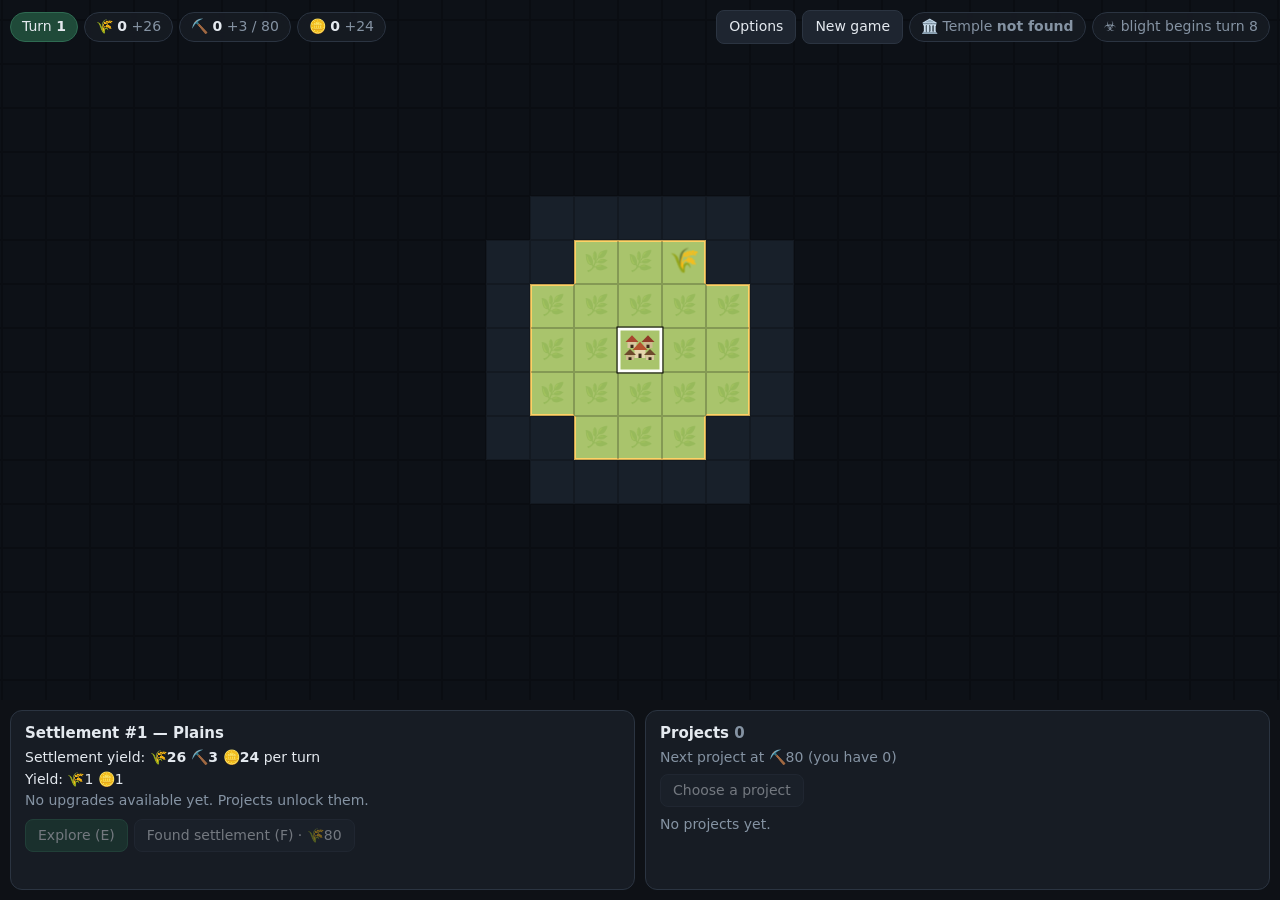
<file: game/index.html>
<!doctype html>
<html lang="en">
<head>
<meta charset="utf-8">
<meta name="viewport" content="width=device-width, initial-scale=1">
<title>ChillVibes</title>
<link rel="stylesheet" href="style.css">
</head>
<body>
<div id="app">
  <div id="top"></div>
  <div id="mapwrap"><canvas id="map"></canvas><div id="toast"></div></div>
  <div id="panel"><div id="info"></div><div id="projects"></div></div>
</div>
<div id="modal" hidden></div>
<script src="config.js"></script>
<script src="projects.js"></script>
<script src="world.js"></script>
<script src="game.js"></script>
<script src="audio.js"></script>
<script src="ui.js"></script>
</body>
</html>
</file>
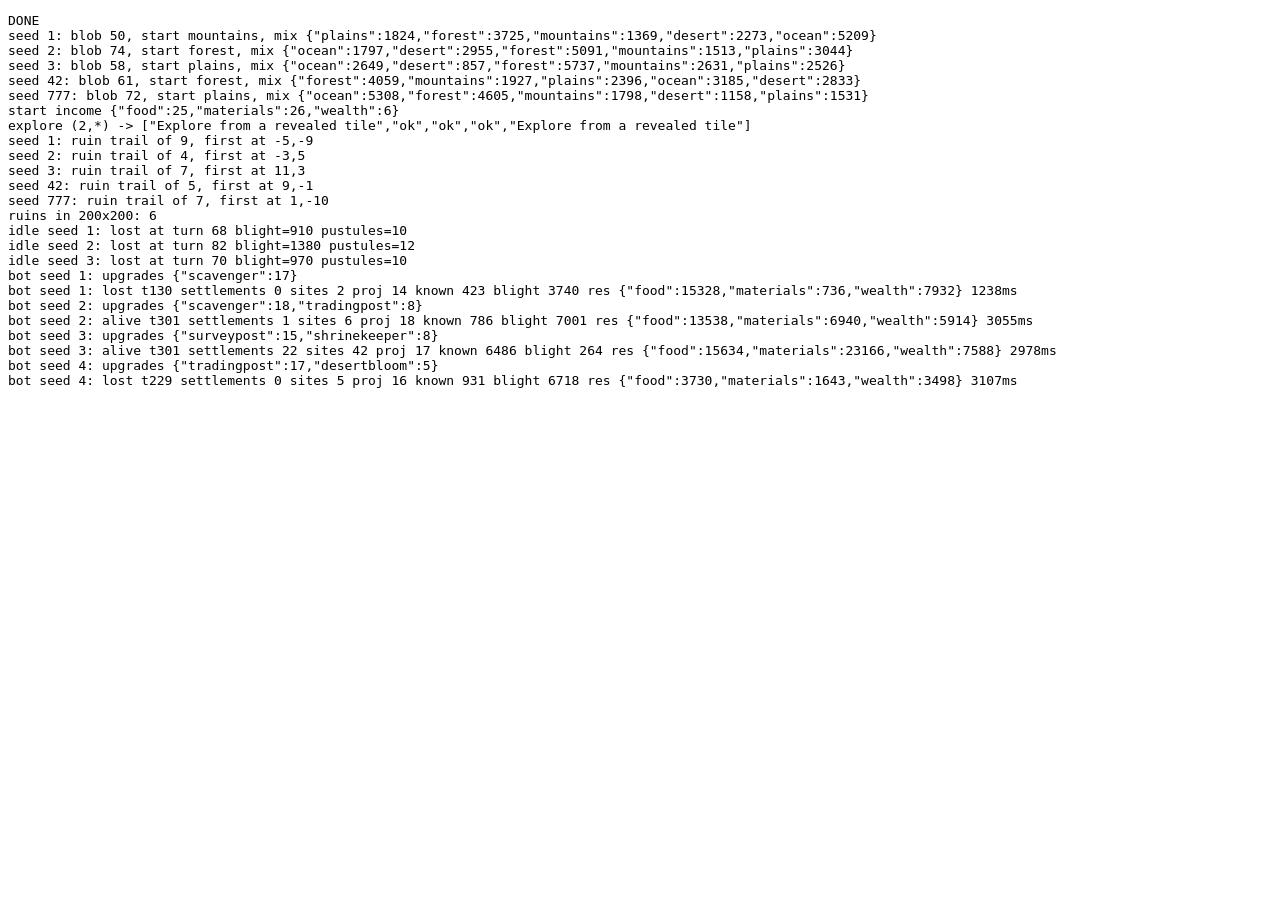
<file: tools/test.html>
<!doctype html>
<html><head><meta charset="utf-8"><title>ChillVibes sim</title></head>
<body><pre id="out">running</pre>
<script src="../game/config.js"></script>
<script src="../game/projects.js"></script>
<script src="../game/world.js"></script>
<script src="../game/game.js"></script>
<script>
const CV = globalThis.CV, { K, CFG, N8 } = CV;
const lines = [];
const log = s => lines.push(s);
const params = new URLSearchParams(location.search);
for (const [k, v] of params) if (k in CFG) CFG[k] = +v;

function assert(c, m) { if (!c) log('ASSERT FAILED: ' + m); }

// Rough value of an upgrade for one settlement, in resources per turn (sites count as a one-off worth ~8/turn).
function upgradeScore(g, c, id) {
  const tiles = g.settlementTiles.get(c.id) || [];
  const clean = tiles.filter(t => !g.blight.has(t.k));
  if (id === 'surveypost') return 2;
  if (id === 'desertbloom') return 3 * clean.filter(t => g.world.tile(t.x, t.y).type === 'desert').length;
  if (id === 'artisanquarter') return clean.reduce((s, t) => {
    const f = g.feature(t.x, t.y);
    let v = f && f.kind === 'tile' ? f.amount * [].concat(f.res).length : 0;
    if (g.taken.relics) v += (g.world.tile(t.x, t.y).site ? CFG.relicSiteMaterials : 0) + (f && f.kind === 'ruins' ? CFG.relicRuinsWealth : 0);
    return s + v;
  }, 0);
  if (id === 'scavenger') return 3 * (tiles.length - clean.length) + (g.taken.dwell ? 5 : 0);
  if (id === 'tradingpost') {
    const n = new Set();
    for (const t of clean) for (const [dx, dy] of CV.N4) { const o = g.claimed.get(K(t.x + dx, t.y + dy)); if (o !== undefined && o !== c.id) n.add(o); }
    return 3 * CFG.tradeBonus * n.size;
  }
  if (id === 'markettown') {
    // extra partner weight for each bordering Trading Post
    const n = new Set();
    for (const t of tiles) for (const [dx, dy] of CV.N4) { const o = g.claimed.get(K(t.x + dx, t.y + dy)); if (o !== undefined && o !== c.id && (g.settlementById(o) || {}).upgrade === 'tradingpost') n.add(o); }
    return 3 * CFG.tradeBonus * (CFG.marketTownWeight - 1) * n.size;
  }
  if (id === 'shrinekeeper') return 8 * [...g.sites.values()].filter(s => CV.cheb(s.x, s.y, c.x, c.y) <= CFG.shrineKeeperRadius).length;
  return 0;
}

// Bot: uses everything sensibly. mode: 'idle' (only ends turns) or 'bot'
function play(seed, mode, maxTurns) {
  const g = new CV.Game(seed);
  let firstLoss = null;
  for (let i = 0; i < maxTurns && !g.over; i++) {
    if (mode === 'bot') {
      // activate sites: take the location benefit (cleanse first when blight exists), else fall back to the bundle
      for (const [key] of g.sites) {
        if (g.siteUsed(key)) continue;
        const order = g.blight.size ? ['cleanse', 'settlement', 'explore', 'features', 'bundle'] : ['settlement', 'explore', 'features', 'bundle', 'cleanse'];
        for (const id of order) if (g.activateSite(key, id).ok) break;
      }
      // projects
      while (g.projectAvailable()) {
        const o = g.projectOffer();
        if (!o.length || !g.chooseProject(o[Math.floor(g.rng() * o.length)].id).ok) break;
      }
      // upgrades: give each settlement the unlocked upgrade that suits its tiles best
      for (const c of g.settlements) {
        if (c.upgrade || g.res.wealth < g.upgradeCost()) continue;
        let best = null, bs = 0;
        for (const u of g.upgradeOffer()) {
          const s = upgradeScore(g, c, u.id);
          if (s > bs) { bs = s; best = u.id; }
        }
        if (best) g.upgrade(c.id, best);
      }
      // found settlements greedily
      for (let n = 0; n < 5; n++) {
        let best = null, bs = -1;
        for (const k of g.known) {
          const x = Math.round(k / 131072), y = k - x * 131072; // decode
          // k = x*131072+y with |y|<65536 -> recover
          let xx = Math.floor((k + 65536) / 131072), yy = k - xx * 131072;
          if (g.placeProblem(xx, yy)) continue;
          let score = 0;
          for (let dx = -2; dx <= 2; dx++) for (let dy = -2; dy <= 2; dy++) {
            if (Math.abs(dx) + Math.abs(dy) > 3) continue;
            const kk = K(xx + dx, yy + dy);
            if (!g.claimed.has(kk) && !g.blight.has(kk)) score++;
          }
          score -= Math.max(Math.abs(xx), Math.abs(yy)) * 0.05;
          if (score > bs) { bs = score; best = [xx, yy]; }
        }
        if (!best || bs < 12 || !g.canFound(...best).ok) break;
        g.found(...best);
      }
      // explore cheapest frontier tile
      let cand = null, cc = 1e9;
      for (const k of g.known) {
        const kx = Math.floor((k + 65536) / 131072), ky = k - kx * 131072;
        const c = g.canExplore(kx, ky);
        if (c.ok && c.cost + Math.random() * 0.5 < cc) { cc = c.cost; cand = [kx, ky]; }
      }
      if (cand) g.explore(...cand);
    }
    const before = g.settlements.length;
    g.endTurn();
    if (!firstLoss && g.settlements.length < before) firstLoss = g.turn;
  }
  return g;
}

try {
  // world sanity
  for (const seed of [1, 2, 3, 42, 777]) {
    const w = new CV.World(seed);
    assert(w.blob.size >= 50 && w.blob.size <= 80, 'blob size ' + w.blob.size + ' seed ' + seed);
    let desert = 0;
    for (const k of w.blob) { const x = Math.floor((k + 65536) / 131072), y = k - x * 131072; if (w.tile(x, y).type === 'desert' || w.tile(x, y).type === 'ocean') desert++; }
    assert(desert === 0, 'blob has desert/ocean');
    const t0 = w.tile(0, 0);
    assert(['forest', 'plains', 'mountains'].includes(t0.type), 'start type');
    let land = 0, n = 0; const types = {};
    for (let x = -60; x < 60; x++) for (let y = -60; y < 60; y++) { const t = w.tile(x, y); n++; types[t.type] = (types[t.type] || 0) + 1; }
    log(`seed ${seed}: blob ${w.blob.size}, start ${t0.type}, mix ${JSON.stringify(types)}`);
  }
  // basic rule checks
  {
    const g = new CV.Game(5);
    assert(g.settlements.length === 1 && g.claimed.size === 21, 'start settlement claims 21, got ' + g.claimed.size);
    assert(g.known.size === 21, 'start reveals footprint: ' + g.known.size);
    const inc = g.income();
    log('start income ' + JSON.stringify(inc));
    assert(!g.canExplore(0, 0).ok, 'cannot explore from a tile with no hidden neighbours');
    assert(!g.canExplore(3, 0).ok, 'cannot explore from a hidden tile');
    const e = [...Array(5)].map((_, i) => g.canExplore(2, i - 2));
    log('explore (2,*) -> ' + JSON.stringify(e.map(x => x.reason || 'ok')));
    // wealth no longer affects exploring; each Survey Post upgrade reveals one extra adjacent tile
    for (const posts of [0, 1, 2]) {
      const h = new CV.Game(5);
      h.res.wealth = 50;
      h.settlements[0].upgrade = posts > 0 ? 'surveypost' : undefined;
      if (posts > 1) h.settlements.push({ id: 99, x: 40, y: 40, founded: 1, upgrade: 'surveypost' });
      const before = h.known.size;
      const r = h.explore(2, 0);
      const fresh = h.known.size - before;
      assert(r.ok && h.res.wealth === 50, 'explore keeps wealth');
      assert(r.bonus === posts, `bonus with ${posts} posts: ${r.bonus}`);
      assert(fresh <= 9 + r.bonus && fresh >= r.bonus + 3, `${posts} posts revealed ${fresh} new tiles`);
    }
    // upgrades: need the project, wealth, and only once per settlement
    {
      const h = new CV.Game(5);
      h.res.wealth = 100;
      assert(!h.canUpgrade(1, 'surveypost').ok, 'upgrade locked without cartography');
      h.taken.cartography = 1;
      const r = h.upgrade(1, 'surveypost');
      assert(r.ok && h.res.wealth === 100 - CV.CFG.upgradeBaseCost && h.settlements[0].upgrade === 'surveypost', 'upgrade applied and charged');
      assert(!h.canUpgrade(1, 'surveypost').ok, 'cannot upgrade twice');
      assert(h.upgradeCost() === Math.ceil(CV.CFG.upgradeBaseCost * CV.CFG.upgradeCostGrowth), 'upgrade cost grows per upgraded settlement');
      assert(CV.Game.restore(JSON.parse(JSON.stringify(h.serialize()))).settlements[0].upgrade === 'surveypost', 'upgrade survives save/load');
      const p = new CV.Game(5); p.taken.cartography = 1; p.res.wealth = p.upgradeCost() - 1;
      assert(!p.canUpgrade(1, 'surveypost').ok, 'upgrade needs wealth');
    }
    // Desert Survey: exploring on desert reveals up to desertSurveyTiles more connected hidden desert tiles
    {
      const d = new CV.Game(5); d.taken.dunes = 1;
      const extra = d.desertSurvey(0, 0, CV.CFG.desertSurveyTiles);
      assert(extra.length <= CV.CFG.desertSurveyTiles, 'desert survey capped');
      assert(extra.every(([x, y]) => d.world.tile(x, y).type === 'desert' && !d.known.has(CV.K(x, y)) && CV.cheb(0, 0, x, y) > 1), 'desert survey picks hidden desert outside the 3x3');
    }
    // Wayfinders: each Survey Post reveals the closest hidden tiles at the end of every turn
    {
      const h = new CV.Game(5);
      h.taken.cartography = 1; h.res.wealth = 100; h.upgrade(1, 'surveypost');
      const s = h.settlements[0], want = h.nearestHidden(s.x, s.y, CV.CFG.wayfinderTiles);
      const before = h.known.size; h.endTurn();
      assert(h.known.size === before, 'no wayfinding without the project');
      h.taken.wayfinders = 1;
      const next = h.nearestHidden(s.x, s.y, CV.CFG.wayfinderTiles), b2 = h.known.size;
      h.endTurn();
      assert(want.length === CV.CFG.wayfinderTiles && next.every(([x, y]) => h.known.has(CV.K(x, y))) && h.known.size === b2 + next.length, `wayfinders revealed ${h.known.size - b2} tiles`);
    }
  }
  // ancient sites: one location benefit plus a one-resource bundle; each Bountiful Sites copy adds a benefit until all are offered
  {
    const h = new CV.Game(5);
    h.sites.set(1, { x: 5, y: 5 });
    const o = h.siteOffer(1).options;
    const bundle = o.find(x => x.id === 'bundle').bundle, keys = Object.keys(bundle);
    assert(o.length === CFG.siteOptionCount + 1, 'site offers ' + o.length + ' options');
    assert(keys.length === 1 && CV.RES.includes(keys[0]), 'bundle is one resource: ' + JSON.stringify(bundle));
    assert(bundle[keys[0]] >= CFG.siteBundleMin && bundle[keys[0]] <= CFG.siteBundleMin + CFG.siteBundleVariance, 'bundle size ' + bundle[keys[0]]);
    const before = h.res[keys[0]];
    assert(h.activateSite(1, 'bundle').ok && h.res[keys[0]] === before + bundle[keys[0]], 'bundle pays out');
    h.taken.sight = 1;
    let copies = 0;
    while (h.projectOffer().some(p => p.id === 'bounty') && copies < 10) {
      h.res.materials = h.threshold;
      assert(h.chooseProject('bounty').ok, 'bounty can be taken');
      copies++;
      assert(JSON.stringify(h.siteOffer(1).options.find(x => x.id === 'bundle').bundle) === JSON.stringify(bundle), 'bounty keeps the bundle');
    }
    const kinds = h.siteOffer(1).options.filter(x => x.id !== 'bundle').length;
    assert(kinds === 4 && copies === Math.ceil((4 - CFG.siteOptionCount) / CFG.bountyOptions), `bounty maxes out: ${copies} copies, ${kinds} benefits`);
  }
  // Deep Wells: hidden Buried Aquifers only exist once the project is taken
  {
    const h = new CV.Game(5);
    let at = null;
    for (let x = 3; !at && x < 200; x++) for (let y = -100; !at && y < 100; y++) if (h.world.tile(x, y).hidden) at = [x, y];
    assert(at, 'world has a hidden feature');
    if (at) {
      assert(!h.feature(...at), 'hidden feature absent before Deep Wells');
      h.taken.wells = 1;
      const f = h.feature(...at);
      assert(f && f.id === 'buriedAquifer' && f.amount === CFG.hiddenFeatureAmount, 'Deep Wells reveals the aquifer');
    }
  }
  // Ancient Temple: 3x3 within the distance band, revealed whole, awakened only with the project
  for (const seed of [1, 2, 3, 42, 777]) {
    const h = new CV.Game(seed), t = h.world.temple;
    for (let dx = -1; dx <= 1; dx++) for (let dy = -1; dy <= 1; dy++) {
      const d = CV.cheb(t.x + dx, t.y + dy, 0, 0);
      assert(d >= CFG.templeMinDistance && d <= CFG.templeMaxDistance, `seed ${seed}: temple tile at distance ${d}`);
      assert(h.world.tile(t.x + dx, t.y + dy).temple, 'temple tile flagged');
    }
    assert(!h.world.tile(t.x + 2, t.y).temple, 'temple is only 3x3');
    assert(!h.templeFound(), 'temple starts hidden');
    h.reveal(t.x + 1, t.y - 1);
    let n = 0;
    for (let dx = -1; dx <= 1; dx++) for (let dy = -1; dy <= 1; dy++) if (h.isKnown(t.x + dx, t.y + dy)) n++;
    assert(n === 9 && h.templeFound(), 'revealing one temple tile reveals all nine: ' + n);
    assert(!h.awaken(t.x, t.y).ok, 'awakening needs the project');
    h.taken.awakening = 1;
    assert(!h.awaken(t.x + 2, t.y).ok, 'awakening only on the temple');
    assert(h.awaken(t.x - 1, t.y + 1).ok && h.over && h.over.won && h.over.how === 'temple', 'awakening wins');
    // Economic Dominion: enough upgraded living settlements win on End turn, only with the project
    const e = new CV.Game(7), winUpgrades = CFG.winUpgrades;
    CFG.winUpgrades = 3;
    for (let i = 1; i < CFG.winUpgrades; i++) e.settlements.push({ id: 1000 + i, x: i * 10, y: 50, upgrade: 'surveypost' });
    e.fallen.push({ id: 999, x: 0, y: 90, upgrade: 'surveypost' });
    e.taken.dominion = 1; e.endTurn();
    assert(!e.over, 'fallen settlements do not count for economic victory');
    e.settlements[0].upgrade = 'surveypost'; e.taken.dominion = 0; e.endTurn();
    assert(!e.over, 'economic victory needs the project');
    e.taken.dominion = 1; e.endTurn();
    assert(e.over && e.over.won && e.over.how === 'economy', 'economic victory');
    CFG.winUpgrades = winUpgrades;
    // Ancient Rites: Awaken is offered only with the project; enough awakenings win on End turn
    const a = new CV.Game(7), winAwakened = CFG.winAwakened;
    CFG.winAwakened = 2;
    a.sites.set(1, { x: 5, y: 5 }); a.sites.set(2, { x: 9, y: 9 });
    assert(!a.siteOffer(1).options.some(o => o.id === 'awaken'), 'no Awaken without Ancient Rites');
    a.taken.sight = a.taken.pilgrimage = a.taken.legacy = 1; a.res.materials = a.threshold;
    assert(a.chooseProject('rites').ok && a.siteOffer(1).options.some(o => o.id === 'awaken'), 'Ancient Rites adds Awaken');
    assert(a.activateSite(1, 'awaken').ok && !a.activateSite(1, 'awaken').ok, 'a site awakens once per activation');
    a.endTurn();
    assert(!a.over, 'one awakening is not enough');
    assert(a.activateSite(2, 'awaken').ok && a.awakened === 2, 'awakenings counted');
    assert(CV.Game.restore(JSON.parse(JSON.stringify(a.serialize()))).awakened === 2, 'awakenings saved');
    a.endTurn();
    assert(a.over && a.over.won && a.over.how === 'awakened', 'awakening victory');
    CFG.winAwakened = winAwakened;
    // Ruins form a trail from near the start to the temple, each pointing at the next, the last at the temple
    const dirs = { north: [0, -1], south: [0, 1], east: [1, 0], west: [-1, 0] };
    const trail = h.world.ruinTrail;
    assert(trail.length >= 3, `seed ${seed}: trail has ${trail.length} ruins`);
    assert(Math.hypot(trail[0].x, trail[0].y) <= CFG.ruinTrailStartMax + CFG.ruinLandSearch * 1.5, `seed ${seed}: first ruin near the start`);
    assert(CV.cheb(trail[trail.length - 1].x, trail[trail.length - 1].y, t.x, t.y) <= CFG.ruinStepMax + CFG.ruinLandSearch, `seed ${seed}: last ruin near the temple`);
    trail.forEach((p, i) => {
      const tl = h.world.tile(p.x, p.y), next = trail[i + 1] || t;
      assert(tl.feature && tl.feature.kind === 'ruins' && tl.type !== 'ocean' && !tl.temple, `seed ${seed}: trail ruin ${p.x},${p.y} is land ruins`);
      assert(h.ruinTarget(p.x, p.y) === next, `seed ${seed}: ruin ${i} targets the next`);
      const [ux, uy] = dirs[h.ruinDirection(p.x, p.y)];
      assert((next.x - p.x) * ux + (next.y - p.y) * uy > 0, `ruins at ${p.x},${p.y} point ${h.ruinDirection(p.x, p.y)} away from the next`);
    });
    log(`seed ${seed}: ruin trail of ${trail.length}, first at ${trail[0].x},${trail[0].y}`);
  }
  {
    const w = new CV.World(5);
    let ruins = 0;
    for (let x = -100; x < 100; x++) for (let y = -100; y < 100; y++) {
      const f = w.tile(x, y).feature;
      if (f && f.kind === 'ruins') { ruins++; assert(w.ruinNext.has(K(x, y)), `ruins at ${x},${y} off the trail`); }
    }
    log('ruins in 200x200: ' + ruins);
    assert(ruins > 0, 'world has ruins');
    for (let i = 0; i < 200; i++) assert(CV.makeFeature(i / 200, 'plains', 1).kind === 'tile', 'makeFeature never yields ruins');
  }
  // blight destroys settlements: they keep their tiles and yield nothing, except a Scavenger with Dwell in the Rot,
  // whose blighted tiles still yield
  for (const [up, dwell] of [[undefined, 0], ['scavenger', 0], ['scavenger', 1]]) {
    const h = new CV.Game(5);
    h.addSettlement(40, 40);
    const c = h.settlements[1]; c.upgrade = up; h.taken.dwell = dwell;
    const tiles = h.settlementTiles.get(c.id).map(t => t.k);
    h.blight.set(K(40, 40), { x: 40, y: 40, pustule: false });
    h.blight.set(K(41, 40), { x: 41, y: 40, pustule: false });
    const base = h.income();
    h.endTurn();
    assert(h.fallen.includes(c) && !h.settlements.includes(c), `${up}/${dwell}: settlement destroyed`);
    const kept = h.settlementTiles.get(c.id).map(t => t.k);
    assert(kept.length === tiles.length && kept.every(k => h.claimed.get(k) === c.id), `${up}/${dwell}: destroyed settlement keeps its tiles`);
    const lost = h.income(), own = h.settlementYield(h.settlements[0]);
    const want = up && dwell ? 2 : 0; // two blighted tiles, 1 of each resource
    assert(CV.RES.every(r => lost[r] - own[r] === want), `${up}/${dwell}: destroyed settlement yields ${want} each, got ${JSON.stringify(lost)} vs ${JSON.stringify(own)}`);
    assert(CV.Game.restore(JSON.parse(JSON.stringify(h.serialize()))).claimed.get(K(41, 41)) === h.claimed.get(K(41, 41)), 'destroyed claims survive save/load');
  }
  // idle: how fast does blight kill a lone settlement?
  for (const seed of [1, 2, 3]) {
    const g = play(seed, 'idle', 400);
    log(`idle seed ${seed}: ${g.over ? (g.over.won ? 'WON' : 'lost at turn ' + g.over.turn) : 'survived 400'} blight=${g.blight.size} pustules=${g.pustuleCount()}`);
  }
  // bot runs
  for (const seed of [1, 2, 3, 4]) {
    const t = performance.now();
    const g = play(seed, 'bot', 300);
    const p = g.progress();
    const ups = {};
    for (const c of g.settlements.concat(g.fallen)) if (c.upgrade) ups[c.upgrade] = (ups[c.upgrade] || 0) + 1;
    log(`bot seed ${seed}: upgrades ${JSON.stringify(ups)}`);
    log(`bot seed ${seed}: ${g.over ? (g.over.won ? 'WON(' + g.over.how + ') t' + g.over.turn : 'lost t' + g.over.turn) : 'alive t' + g.turn} settlements ${p.settlements} sites ${p.sites} proj ${p.projects} known ${g.known.size} blight ${g.blight.size} res ${JSON.stringify(g.res)} ${(performance.now() - t) | 0}ms`);
  }
} catch (e) { log('EXCEPTION ' + e.stack); }
document.getElementById('out').textContent = 'DONE\n' + lines.join('\n');
</script></body></html>
</file>
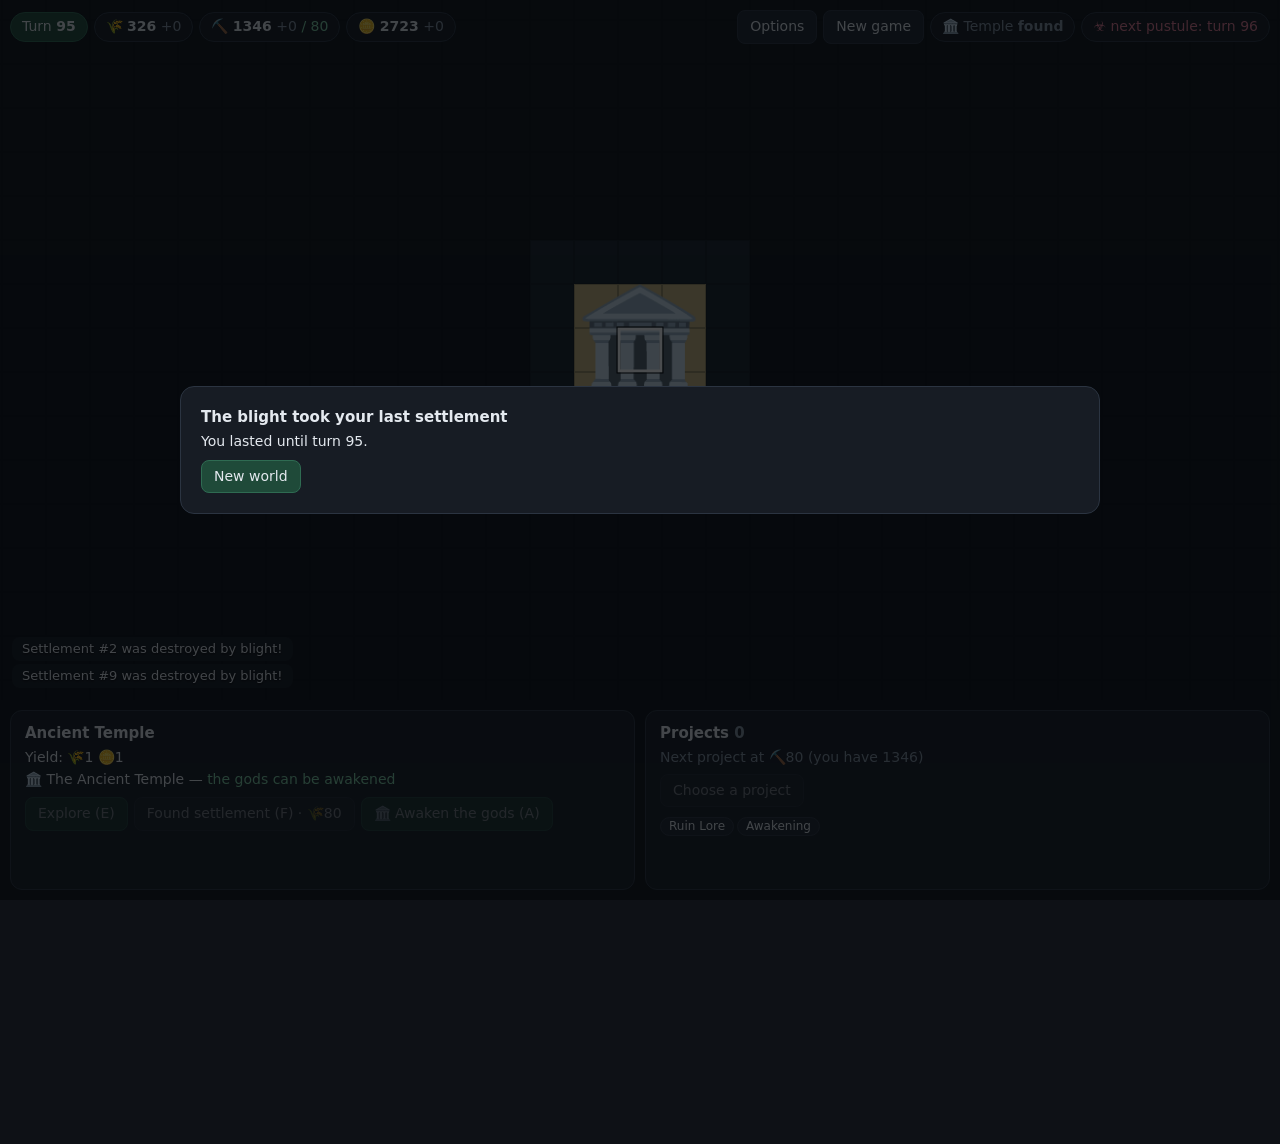
<file: tools/uitest.html>
<!doctype html>
<html><head><meta charset="utf-8"><title>ChillVibes UI smoke test</title>
<link rel="stylesheet" href="../game/style.css">
</head>
<body>
<div id="app">
  <div id="top"></div>
  <div id="mapwrap"><canvas id="map"></canvas><div id="toast"></div></div>
  <div id="panel"><div id="info"></div><div id="projects"></div></div>
</div>
<div id="modal" hidden></div>
<pre id="res"></pre>
<script src="../game/config.js"></script>
<script src="../game/projects.js"></script>
<script src="../game/world.js"></script>
<script src="../game/game.js"></script>
<script src="../game/audio.js"></script>
<script src="../game/ui.js"></script>
<script>
(function () {
  const out = [];
  window.onerror = (m, s, l) => out.push('ERR ' + m + ' @' + l);
  const CV = globalThis.CV;
  const click = sel => { const b = document.querySelector(sel); if (b && !b.disabled) { b.click(); return true; } return false; };
  const key = k => document.dispatchEvent(new KeyboardEvent('keydown', { key: k }));
  try {
    for (let t = 0; t < 120; t++) {
      // wander: pan in a slowly rotating direction so explore/found hit varied tiles
      const g = CV.ui.game;
      // pick the cheapest legal explore target and the best settlement spot, jump the camera there, press the real buttons
      let ex = null, ec = 1e9;
      for (const k of g.known) {
        const kx = Math.floor((k + 65536) / 131072), ky = k - kx * 131072;
        const c = g.canExplore(kx, ky);
        if (c.ok && c.cost < ec) { ec = c.cost; ex = [kx, ky]; }
      }
      if (ex) { CV.ui.goto(ex[0], ex[1]); click('[data-act=explore]'); }
      click('[data-pick]:not([disabled])'); click('[data-act=close]');
      for (const k of g.known) {
        const kx = Math.floor((k + 65536) / 131072), ky = k - kx * 131072;
        if (g.canFound(kx, ky).ok && Math.max(Math.abs(kx), Math.abs(ky)) >= 5) { CV.ui.goto(kx, ky); click('[data-act=found]'); break; }
      }
      for (const [k] of g.sites) if (!g.siteUsed(k)) {
        const s = g.sites.get(k); CV.ui.goto(s.x, s.y); click('[data-act=site]');
        click('[data-opt=bundle]'); click('[data-act=close]');
      }
      if (!ex) CV.ui.game.endTurn(); // no legal explore: nudge the sim forward so the test keeps progressing
    }
    const g = CV.ui.game;
    // options menu: open, edit, save, revert
    click('[data-act=options]');
    const inp = document.querySelector('input[data-cfg=settlementBaseCost]');
    out.push('options inputs: ' + document.querySelectorAll('input[data-cfg]').length + ' of ' + Object.keys(CV.CFG_DEFAULTS).length);
    inp.value = '99'; click('[data-act=saveopts]');
    out.push('after save settlementBaseCost=' + CV.CFG.settlementBaseCost + ' stored=' + localStorage.getItem('chillvibes.options.v1'));
    click('[data-act=options]'); click('[data-act=revert]');
    out.push('after revert settlementBaseCost=' + CV.CFG.settlementBaseCost + ' stored=' + localStorage.getItem('chillvibes.options.v1'));
    out.push('turn ' + g.turn + ' settlements ' + g.settlements.length + ' known ' + g.known.size + ' proj ' + g.projectCount + ' over ' + JSON.stringify(g.over));
    out.push('top: ' + document.getElementById('top').innerText.replace(/\n/g, ' '));
    out.push('info: ' + document.getElementById('info').innerText.replace(/\n/g, ' | '));
    out.push('toast: ' + document.getElementById('toast').innerText.replace(/\n/g, ' | '));
    // ruins and the Ancient Temple: reveal a ruin and the temple, take the projects, awaken the gods
    g.taken.ruinlore = 1;
    let ruin = null;
    for (let x = -60; !ruin && x < 60; x++) for (let y = -60; !ruin && y < 60; y++) { const f = g.world.tile(x, y).feature; if (f && f.kind === 'ruins') ruin = [x, y]; }
    g.reveal(...ruin); CV.ui.goto(...ruin);
    out.push('ruin info: ' + document.getElementById('info').innerText.replace(/\n/g, ' | '));
    const tp = g.world.temple;
    g.reveal(tp.x + 1, tp.y + 1); CV.ui.goto(tp.x, tp.y);
    out.push('temple before: ' + document.getElementById('info').innerText.replace(/\n/g, ' | '));
    g.taken.awakening = 1; CV.ui.goto(tp.x, tp.y); click('[data-act=awaken]');
    out.push('temple after: over ' + JSON.stringify(g.over) + ' modal: ' + document.getElementById('modal').innerText.replace(/\n/g, ' | '));
  } catch (e) { out.push('EXC ' + e.stack); }
  document.getElementById('res').textContent = 'UIDONE\n' + out.join('\n');
})();
</script>
</body></html>
</file>
<file: game/style.css>
:root {
  --bg: #0e1116; --panel: #171c24; --panel2: #1e2530; --line: #2b3441; --text: #e4e9ef; --dim: #8593a3;
  --accent: #7fd1a5; --accent-bg: #1f4a39; --warn: #e0788f; --radius: 12px;
}
* { box-sizing: border-box; }
html, body { margin: 0; height: 100%; background: var(--bg); color: var(--text);
  font: 14px/1.4 system-ui, "Segoe UI", sans-serif; overflow: hidden; }
#app { height: 100%; display: flex; flex-direction: column; }
#mapwrap { position: relative; flex: 1; min-height: 0; overflow: hidden; }
canvas { position: absolute; inset: 0; width: 100%; height: 100%; display: block; cursor: grab; touch-action: none; }
canvas.drag { cursor: grabbing; }

/* floating HUD */
#top { position: absolute; z-index: 2; top: 10px; left: 10px; right: 10px; display: flex; flex-wrap: wrap; gap: 6px; align-items: center; pointer-events: none; }
#top .grow { flex: 1; }
#top button { pointer-events: auto; }
.pill { pointer-events: auto; padding: 4px 11px; border-radius: 999px; background: rgba(23,28,36,.88);
  border: 1px solid var(--line); backdrop-filter: blur(6px); white-space: nowrap; }
.pill.turn { background: var(--accent-bg); border-color: #2f6b52; }
.pill b { font-weight: 600; }
.dim { color: var(--dim); }
.warn { color: var(--warn); }

/* panels sit below the map, not over it */
#panel { flex: none; display: grid; grid-template-columns: minmax(0, 1fr) minmax(0, 1fr); gap: 10px; height: 200px; padding: 10px; }
#panel > div { padding: 12px 14px; overflow: auto; background: var(--panel);
  border: 1px solid var(--line); border-radius: var(--radius); }
#toast { position: absolute; left: 12px; bottom: 12px; max-width: 60%; pointer-events: none; z-index: 2;
  font-size: 13px; text-shadow: 0 1px 2px #000; }
#toast div { background: rgba(23,28,36,.85); padding: 3px 10px; margin-top: 3px; border-radius: 8px; width: fit-content; }
@media (max-width: 640px) { #panel { grid-template-columns: 1fr; height: 260px; } }

h3 { margin: 0 0 4px; font-size: 15px; }
.row { margin: 2px 0; }
.btns { display: flex; flex-wrap: wrap; gap: 6px; margin-top: 8px; }
button { font: inherit; color: var(--text); background: var(--panel2); border: 1px solid var(--line); border-radius: 8px;
  padding: 6px 12px; cursor: pointer; }
button:hover:not(:disabled) { border-color: var(--accent); }
button:disabled { opacity: .45; cursor: default; }
button.primary { background: var(--accent-bg); border-color: #2f6b52; }
button.pulse { animation: pulse 1.4s infinite; border-color: var(--accent); }
@keyframes pulse { 50% { box-shadow: 0 0 0 4px rgba(127,209,165,.35), 0 0 14px rgba(127,209,165,.6); } }
#tip { position: fixed; z-index: 20; max-width: 260px; padding: 6px 10px; border-radius: 8px; font-size: 12px; line-height: 1.35;
  background: var(--panel2); border: 1px solid var(--line); box-shadow: 0 4px 14px rgba(0,0,0,.4); pointer-events: none; }
#tip[hidden] { display: none; }
.chip[data-tip] { cursor: help; }
.chip { display: inline-block; padding: 0 8px; margin: 2px 3px 2px 0; border: 1px solid var(--line); border-radius: 999px; font-size: 12px; background: var(--panel2); }
#modal { position: fixed; inset: 0; background: rgba(5,7,10,.72); display: flex; align-items: center; justify-content: center; z-index: 10; }
#modal[hidden] { display: none; }
.sheet { background: var(--panel); border: 1px solid var(--line); border-radius: 14px; padding: 20px; width: min(920px, 94vw); max-height: 90vh; overflow: auto; }
.cards { display: grid; grid-template-columns: repeat(auto-fit, minmax(190px, 1fr)); gap: 10px; margin: 12px 0; }
.card { text-align: left; padding: 12px; display: block; width: 100%; border-radius: 10px; }
.card .t { font-weight: 600; margin-bottom: 4px; }
.card .cat { font-size: 11px; color: var(--dim); text-transform: uppercase; letter-spacing: .06em; }
.card .need { margin-top: 6px; font-size: 12px; }
.ok { color: var(--accent); }
/* project tree: grows left to right, connectors drawn from each .kid */
.ptrees { margin: 12px 0; display: flex; flex-direction: column; gap: 16px; overflow-x: auto; }
.ptree h4 { margin: 0 0 6px; font-size: 12px; color: var(--dim); text-transform: uppercase; letter-spacing: .06em; }
.ptree > .branch { margin-bottom: 8px; }
.branch { display: flex; align-items: center; }
.kids { position: relative; display: flex; flex-direction: column; padding-left: 14px; }
.kids::before { content: ''; position: absolute; left: 0; top: 50%; width: 14px; border-top: 2px solid var(--line); }
.kid { position: relative; padding: 4px 0 4px 14px; }
.kid::before { content: ''; position: absolute; left: 0; top: 50%; width: 14px; border-top: 2px solid var(--line); }
.kid::after { content: ''; position: absolute; left: 0; top: 0; bottom: 0; border-left: 2px solid var(--line); }
.kid:first-child::after { top: 50%; }
.kid:last-child::after { bottom: 50%; }
.kid:only-child::after { display: none; }
/* project kinds: coloured stripe on the left edge (one-time = none, repeatable = blue, settlement upgrade = gold) */
.k-multi { --kind: #6ea8ff; }
.k-upgrade { --kind: #f0b84a; }
.pnode { flex: none; width: 150px; min-height: 44px; padding: 7px 10px 7px 13px; text-align: left; border-radius: 10px; cursor: help;
  background: var(--panel2); border: 1px solid var(--line); box-shadow: inset 4px 0 0 var(--kind, transparent); }
.pnode .t { font-weight: 600; font-size: 13px; }
.pnode .sub { font-size: 11px; color: var(--kind, var(--dim)); }
.pnode.locked { opacity: .45; }
.pnode.done { border-color: #2f6b52; color: var(--dim); }
button.pnode.open { cursor: pointer; background: var(--accent-bg); border-color: var(--accent); }
button.pnode.open:hover { box-shadow: inset 4px 0 0 var(--kind, transparent), 0 0 10px rgba(127,209,165,.5); }
.optgrid { display: grid; grid-template-columns: repeat(auto-fit, minmax(260px, 1fr)); gap: 14px 24px; margin: 12px 0; }
.optgroup h4 { margin: 0 0 4px; font-size: 13px; color: var(--dim); text-transform: uppercase; letter-spacing: .06em; }
.opt { display: flex; justify-content: space-between; align-items: center; gap: 10px; padding: 2px 6px; border-radius: 6px; }
.opt.changed { background: var(--accent-bg); }
.opt input { width: 90px; font: inherit; color: var(--text); background: var(--panel2); border: 1px solid var(--line); border-radius: 6px; padding: 3px 6px; }
img.ico { width: 1.6em; height: 1.6em; vertical-align: middle; margin: -0.3em 0; } /* asset icons inline in panel text */
</file>
